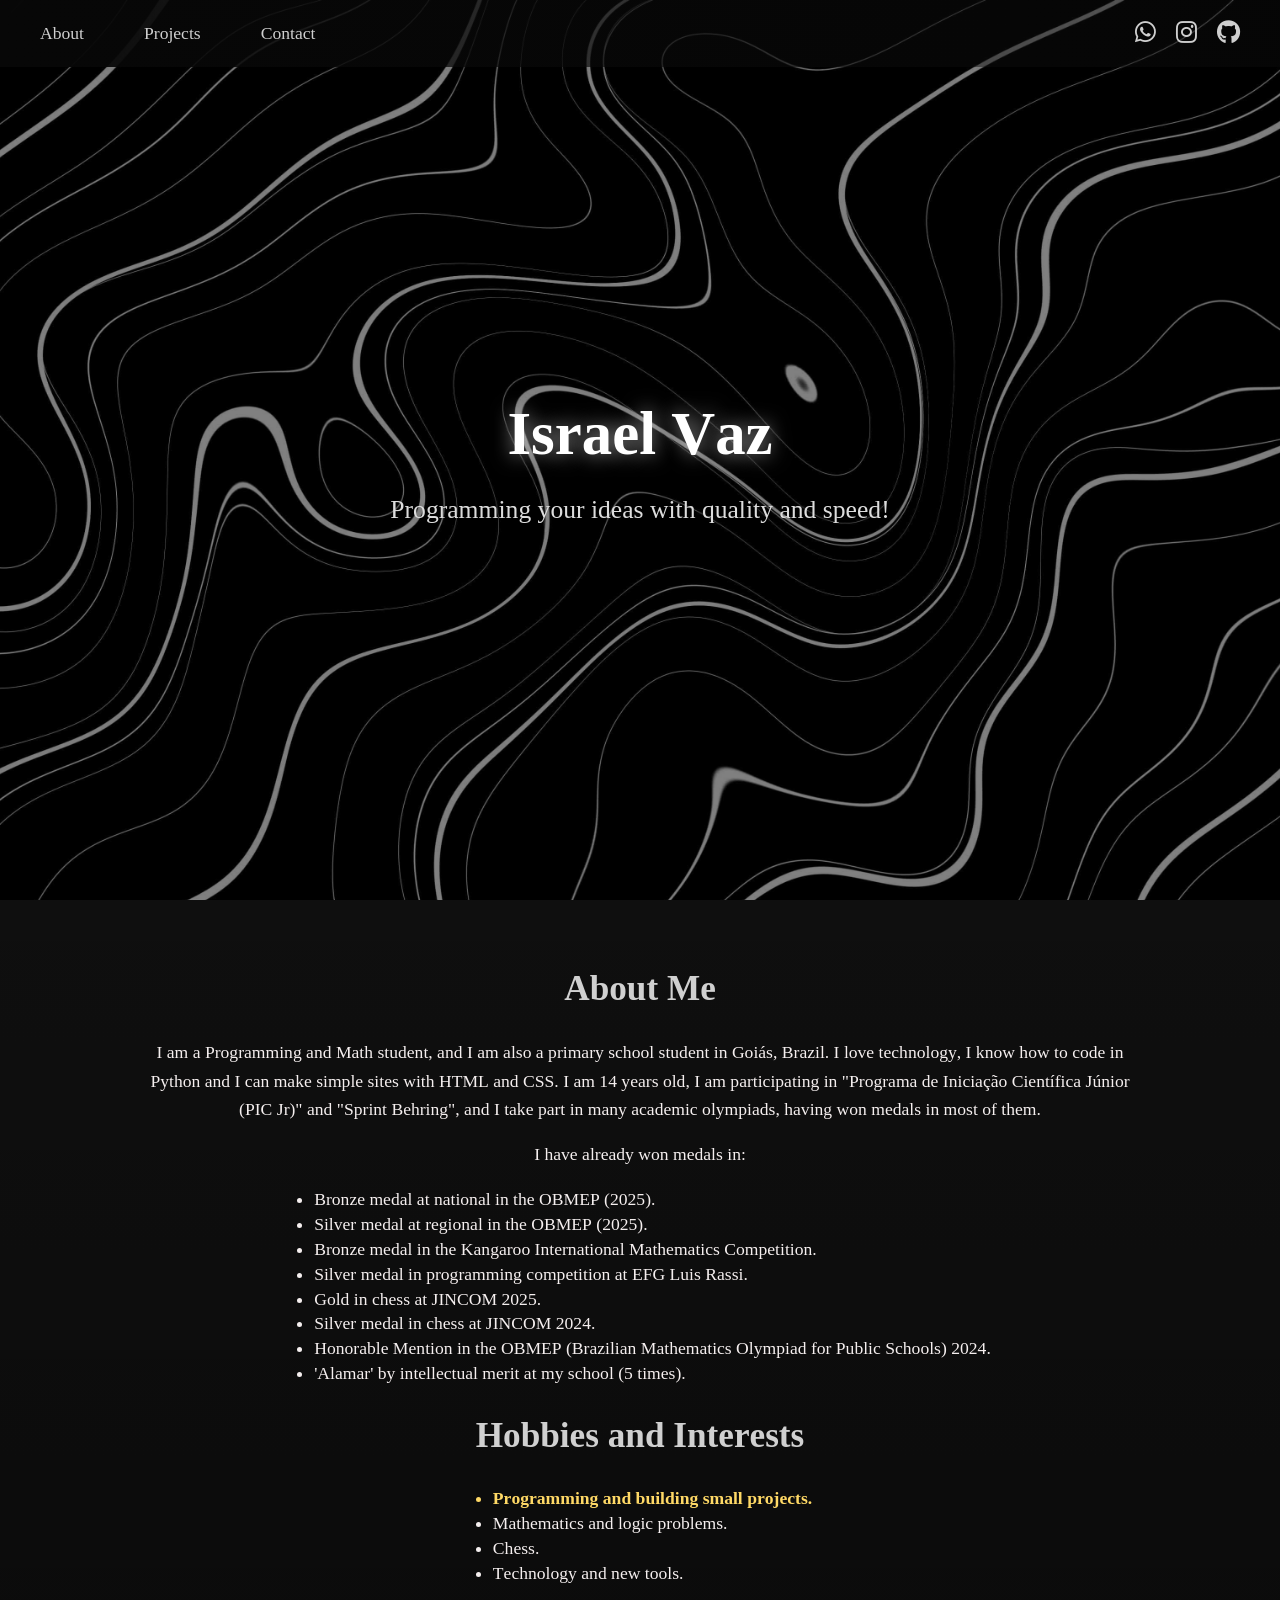
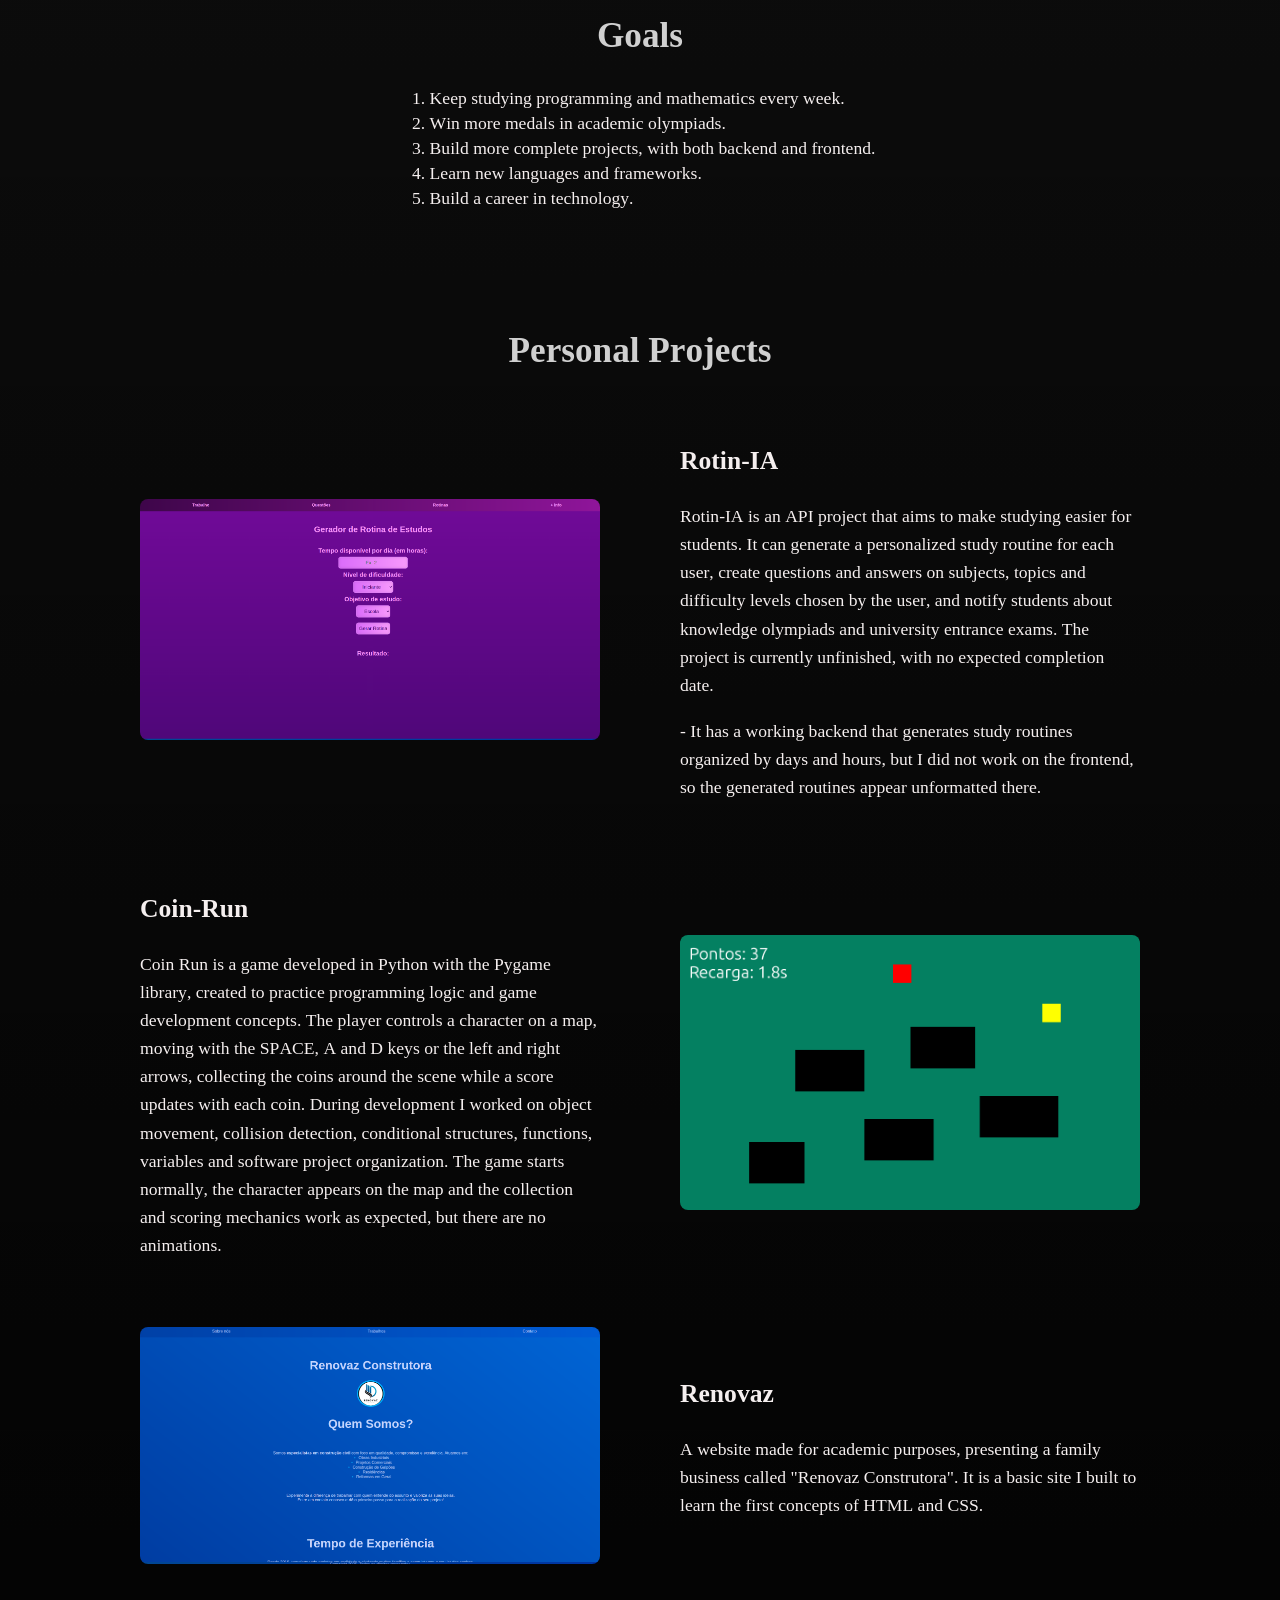
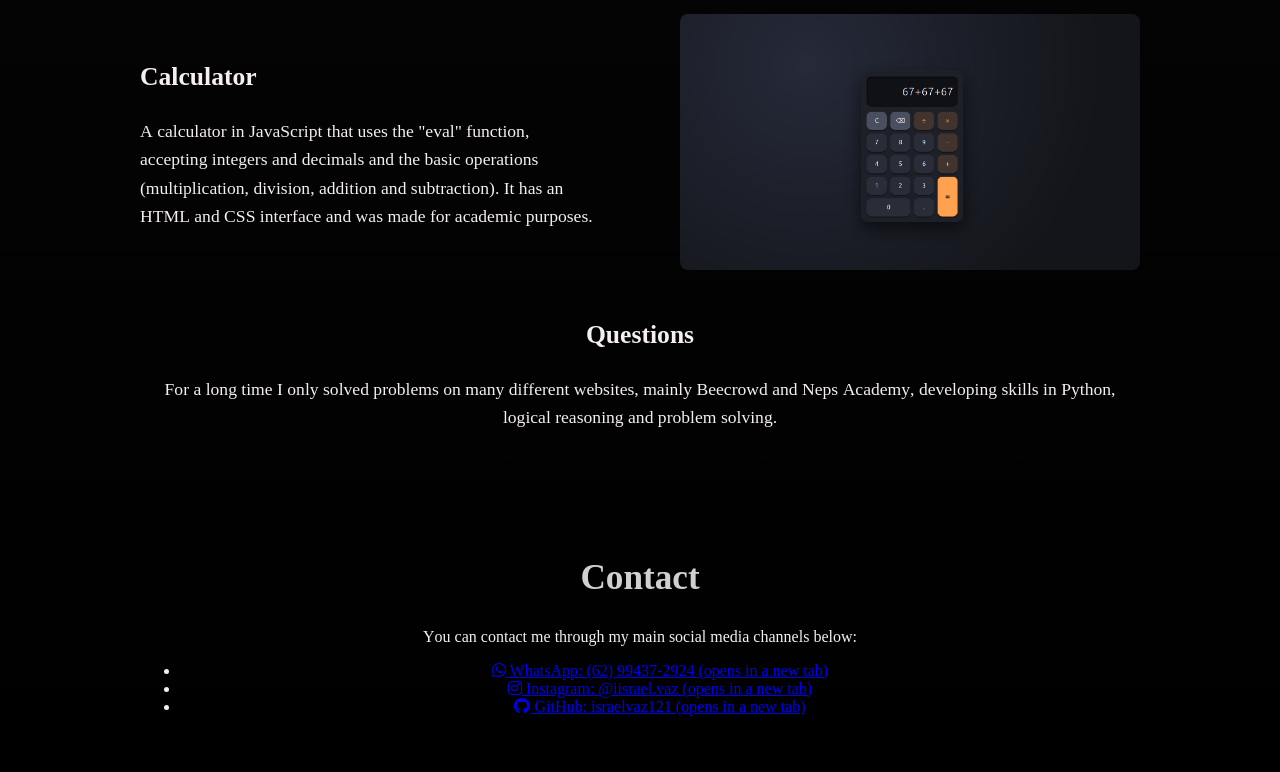
<file: portfolio/index.html>
<!DOCTYPE html>
<html lang="en">
<head>
    <meta charset="UTF-8">
    <meta name="viewport" content="width=device-width, initial-scale=1.0">
    <title>Israel Vaz | Portfolio</title>

    <!-- Font Awesome (ícones) -->
    <link rel="stylesheet" href="https://cdnjs.cloudflare.com/ajax/libs/font-awesome/6.6.0/css/all.min.css">
    <link rel="stylesheet" href="styles.css">
    <script src="script.js" defer></script>
</head>
<body>

    <header>
        <nav>
            <div class="barra">
                <ul class="menu-links">
                    <li><a href="#sobre">About</a></li>
                    <li><a href="#projetos">Projects</a></li>
                    <li><a href="#contato">Contact</a></li>
                </ul>

                <div class="menu-icons">
                    <a href="https://wa.me/5562994372924" target="_blank" rel="noopener noreferrer" class="whatsapp" aria-label="WhatsApp (opens in a new tab)" title="WhatsApp (opens in a new tab)"><i class="fab fa-whatsapp"></i></a>
                    <a href="https://www.instagram.com/iisrael.vaz" target="_blank" rel="noopener noreferrer" aria-label="Instagram (opens in a new tab)" title="Instagram (opens in a new tab)"><i class="fab fa-instagram"></i></a>
                    <a href="https://www.github.com/israelvaz121" target="_blank" rel="noopener noreferrer" aria-label="GitHub (opens in a new tab)" title="GitHub (opens in a new tab)"><i class="fab fa-github"></i></a>
                </div>
            </div>
        </nav>

        <section class="hero">
            <img src="fundoportifas.jpg" alt="Dark background of the portfolio header">
            <div class="overlay">
                <h1 id="titulo-principal" class="flutuante">Israel Vaz</h1>
                <p class="flutuante">Programming your ideas with quality and speed!</p>
            </div>
        </section>
    </header>

    <main>
<section class="container flutuante" id="sobre">
    <h2 class="flutuante">About Me</h2>
    <p> I am a Programming and Math student, and I am also a primary school student in Goiás, Brazil. I love technology, I know how to code in Python and I can make simple sites with HTML and CSS. I am 14 years old, I am participating in "Programa de Iniciação Científica Júnior (PIC Jr)" and "Sprint Behring", and I take part in many academic olympiads, having won medals in most of them.</p>
    <p>I have already won medals in:</p>

    <ul class="medalhas flutuante">
        <li>Bronze medal at national in the OBMEP (2025).</li>
        <li>Silver medal at regional in the OBMEP (2025).</li>
        <li>Bronze medal in the Kangaroo International Mathematics Competition.</li>
        <li>Silver medal in programming competition at EFG Luis Rassi.</li>
        <li>Gold in chess at JINCOM 2025.</li>
        <li>Silver medal in chess at JINCOM 2024.</li>
        <li>Honorable Mention in the OBMEP (Brazilian Mathematics Olympiad for Public Schools) 2024.</li>
        <li>'Alamar' by intellectual merit at my school (5 times).</li>
    </ul>

    <h2>Hobbies and Interests</h2>
    <ul class="medalhas interesses">
        <li class="destaque">Programming and building small projects.</li>
        <li>Mathematics and logic problems.</li>
        <li>Chess.</li>
        <li>Technology and new tools.</li>
    </ul>

    <h2>Goals</h2>
    <ol class="medalhas objetivos">
        <li>Keep studying programming and mathematics every week.</li>
        <li>Win more medals in academic olympiads.</li>
        <li>Build more complete projects, with both backend and frontend.</li>
        <li>Learn new languages and frameworks.</li>
        <li>Build a career in technology.</li>
    </ol>
</section>

<section class="container" id="projetos">
    <h2 class="">Personal Projects</h2>
        <div class="projeto">
            <img src="rotinia.png" alt="Rotin-IA project image" class="imagenprojeto flutuante">
            <div class="texto flutuante" >
                <h3>Rotin-IA</h3>
                <p>Rotin-IA is an API project that aims to make studying easier for students. It can generate a personalized
study routine for each user, create questions and answers on subjects, topics and difficulty levels chosen by
the user, and notify students about knowledge olympiads and university entrance exams. The project is currently
unfinished, with no expected completion date.</p>
                <p>- It has a working backend that generates study routines organized by days and hours, but I did not work on the frontend, so the generated routines appear unformatted there.</p>
            </div>
        </div>

        <div class="projeto ">
            <img src="coinrun.png" alt="Coin-Run game image" class="imagenprojeto flutuante">
            <div class="texto flutuante">
                <h3>Coin-Run</h3>
                <p>Coin Run is a game developed in Python with the Pygame library, created to practice programming logic and
game development concepts. The player controls a character on a map, moving with the SPACE, A and D keys or the
left and right arrows, collecting the coins around the scene while a score updates with each coin. During
development I worked on object movement, collision detection, conditional structures, functions, variables and
software project organization. The game starts normally, the character appears on the map and the collection and
scoring mechanics work as expected, but there are no animations.</p>
            </div>
        </div>

        <div class="projeto ">
            <img src="renovaz.png" alt="Renovaz website image" class="imagenprojeto flutuante">
            <div class="texto flutuante">
                <h3>Renovaz</h3>
                <p>A website made for academic purposes, presenting a family business called "Renovaz Construtora".
It is a basic site I built to learn the first concepts of HTML and CSS.</p>
            </div>
        </div>

        <div class="projeto flutuante">
            <img src="calculadora.png" alt="Calculator image" class="imagenprojeto flutuante">
            <div class="texto flutuante">
                <h3>Calculator</h3>
                <p>A calculator in JavaScript that uses the "eval" function, accepting integers and decimals and the basic
operations (multiplication, division, addition and subtraction). It has an HTML and CSS interface and was
made for academic purposes.</p>
            </div>
        </div>

        <h3 class="flutuante">Questions</h3>
        <p>
            For a long time I only solved problems on many different websites, mainly Beecrowd and Neps Academy,
developing skills in Python, logical reasoning and problem solving.
        </p>
</section>
    </main>

    <footer id="contato">
        <h2>Contact</h2>
        <p>You can contact me through my main social media channels below:</p>
        <ul class="contato">
            <li><a href="https://wa.me/5562994372924" target="_blank" rel="noopener noreferrer" class="whatsapp"><i class="fab fa-whatsapp"></i> WhatsApp: (62) 99437-2924 (opens in a new tab)</a></li>
            <li><a href="https://www.instagram.com/iisrael.vaz" target="_blank" rel="noopener noreferrer" class="instagram"><i class="fab fa-instagram"></i> Instagram: @iisrael.vaz (opens in a new tab)</a></li>
            <li><a href="https://www.github.com/israelvaz121" target="_blank" rel="noopener noreferrer" class="github"><i class="fab fa-github"></i> GitHub: israelvaz121 (opens in a new tab)</a></li>
        </ul>
    </footer>
</body>
</html>
</file>
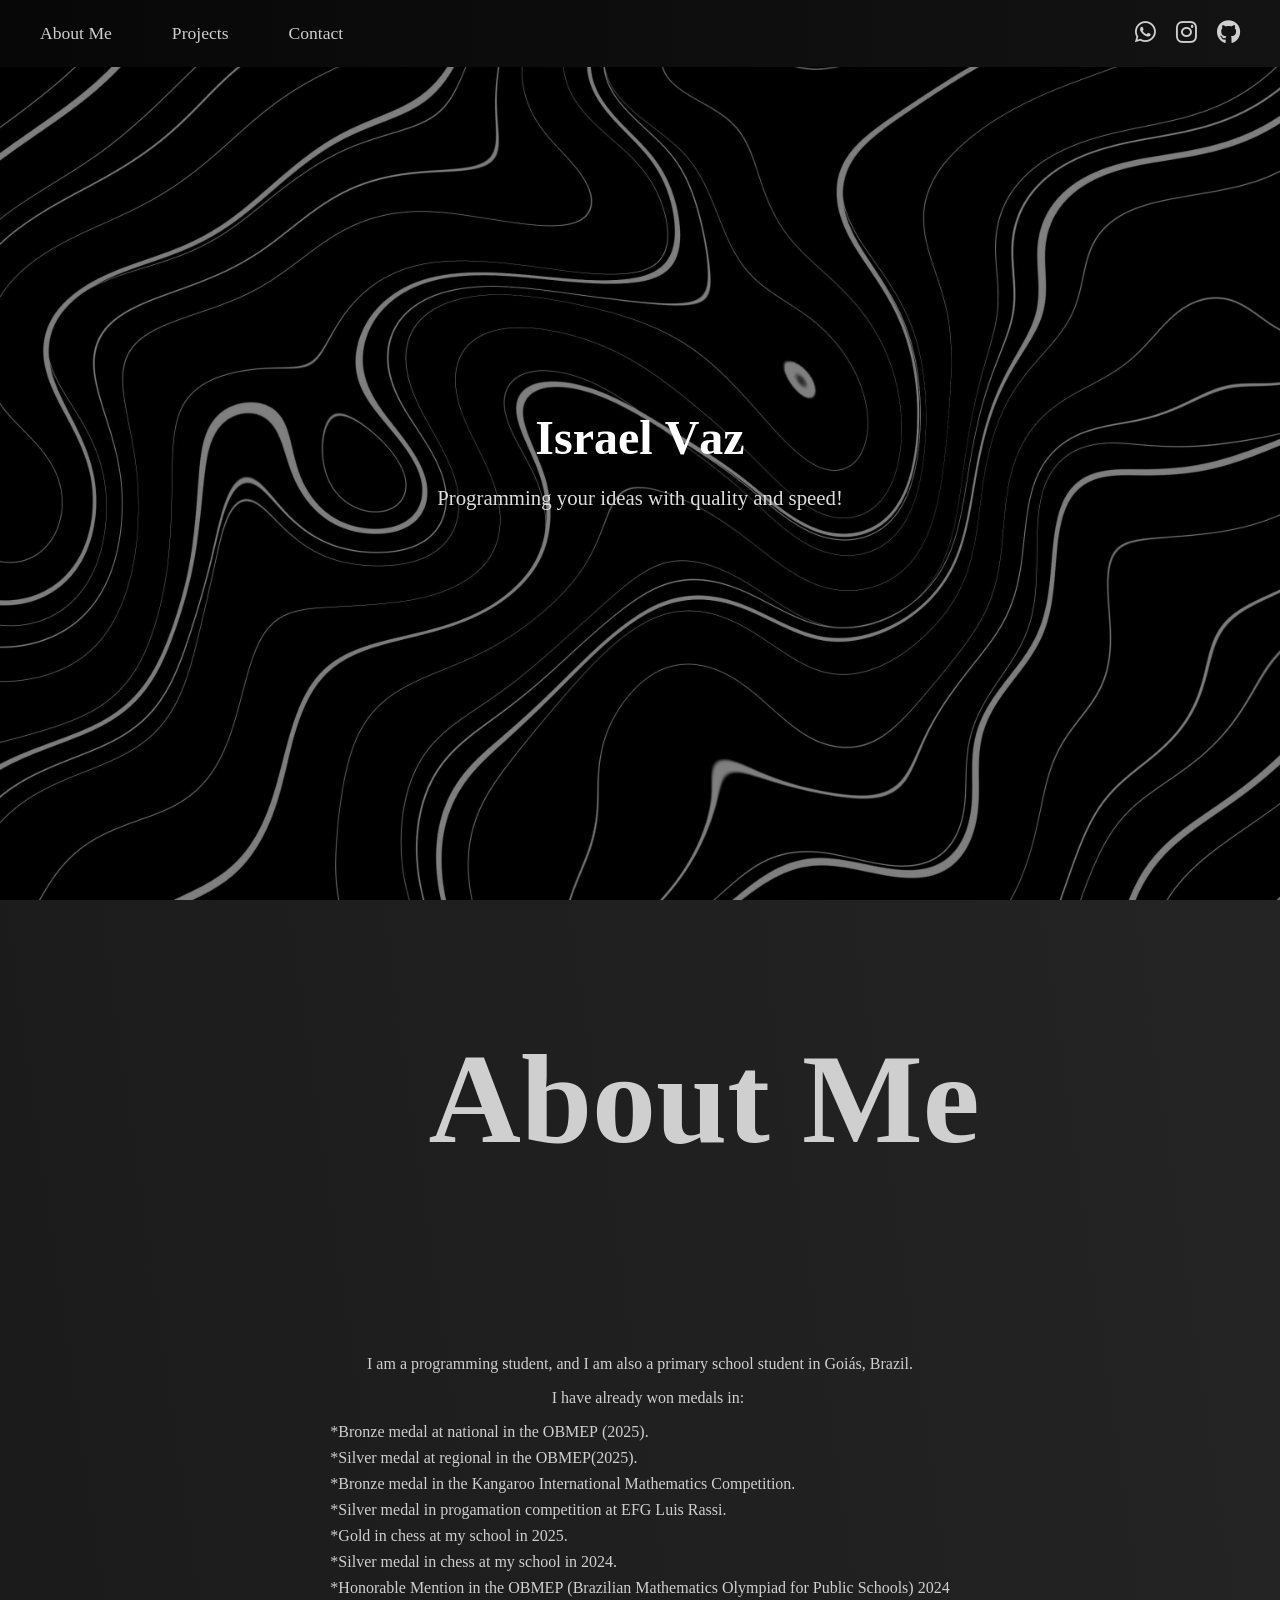
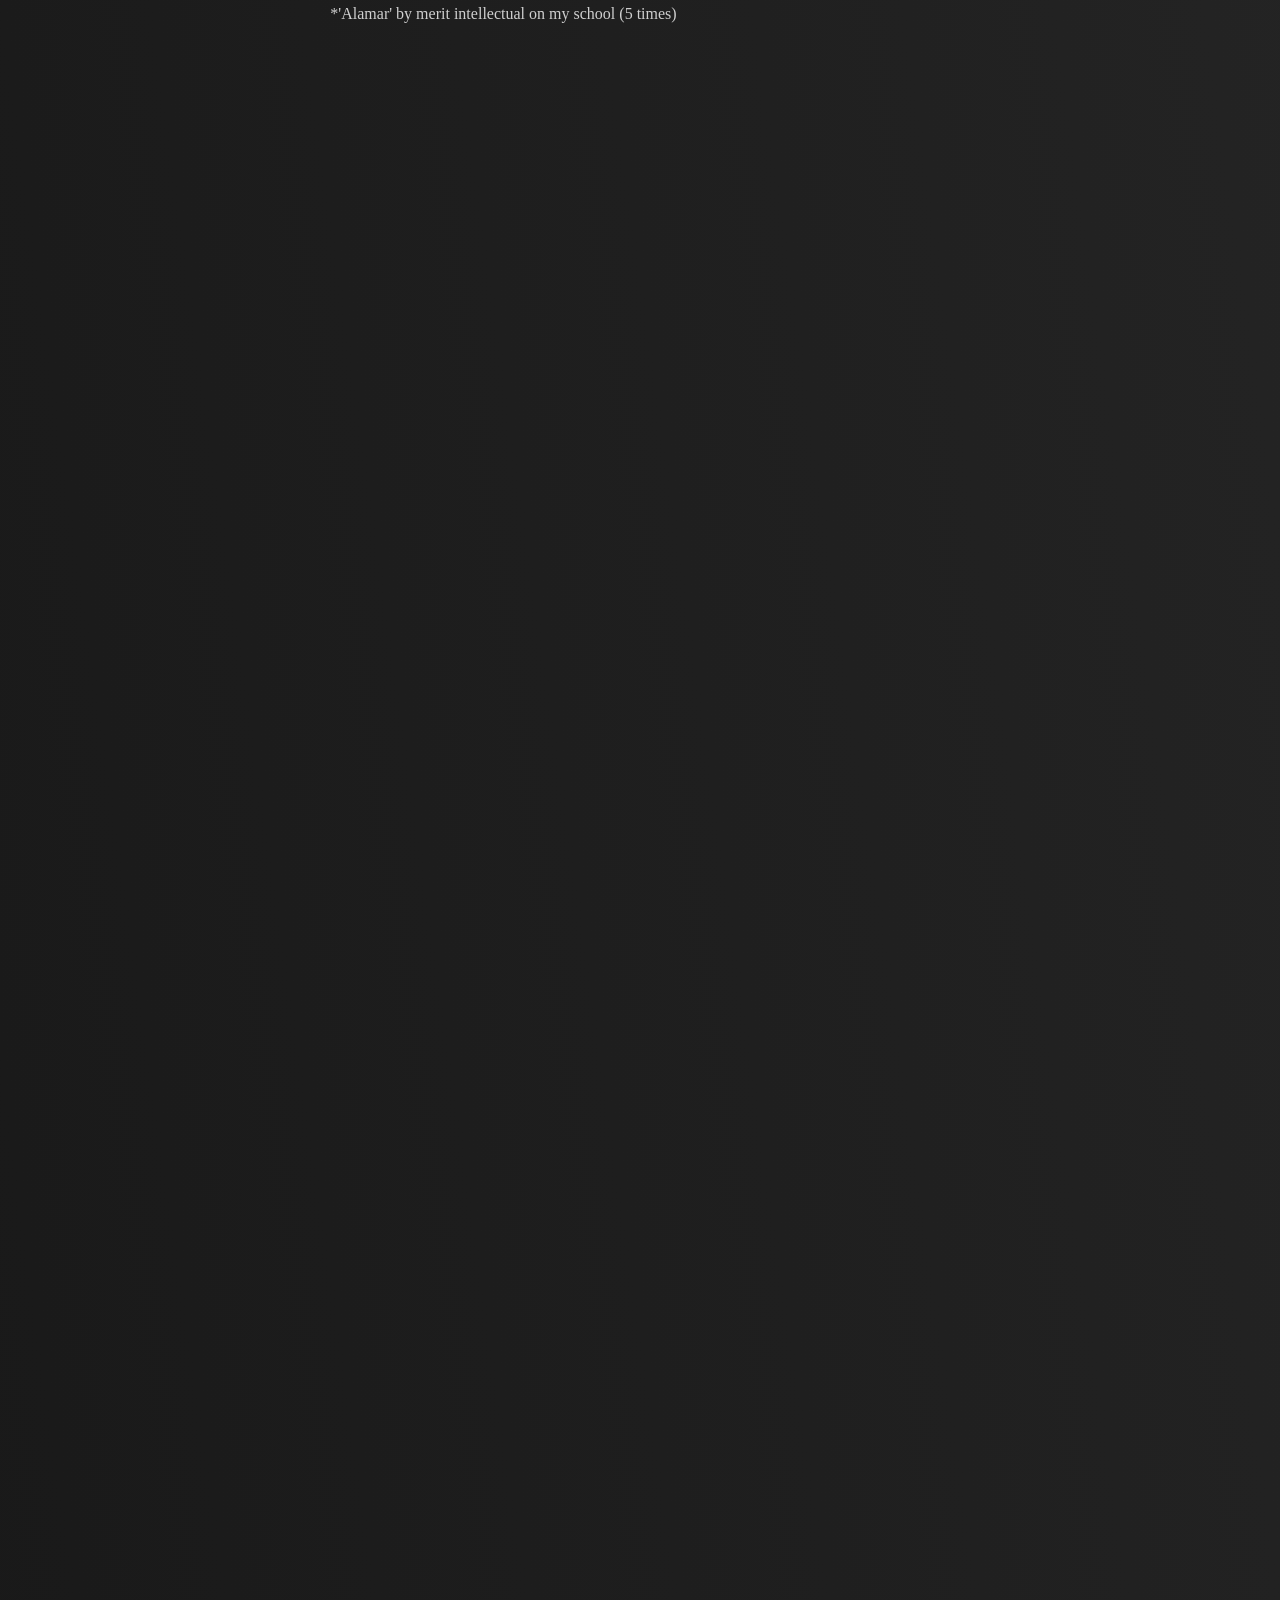
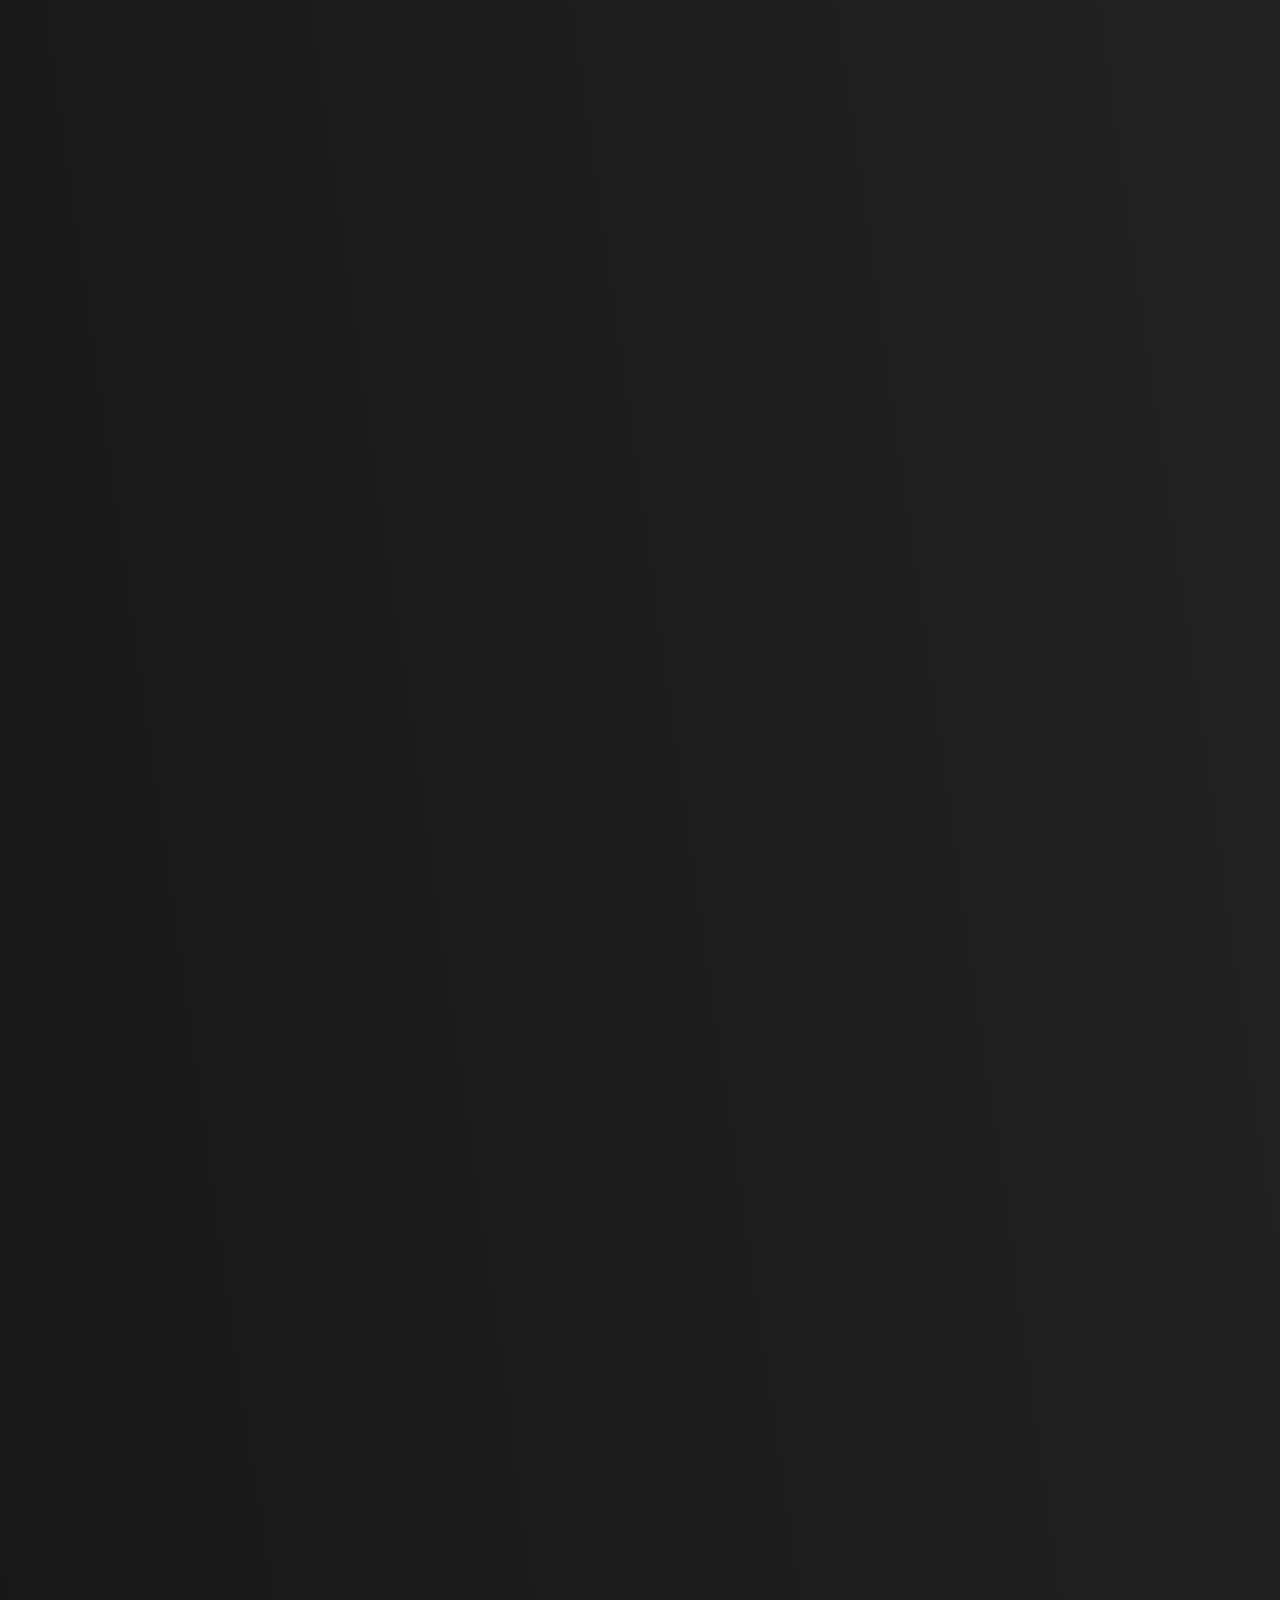
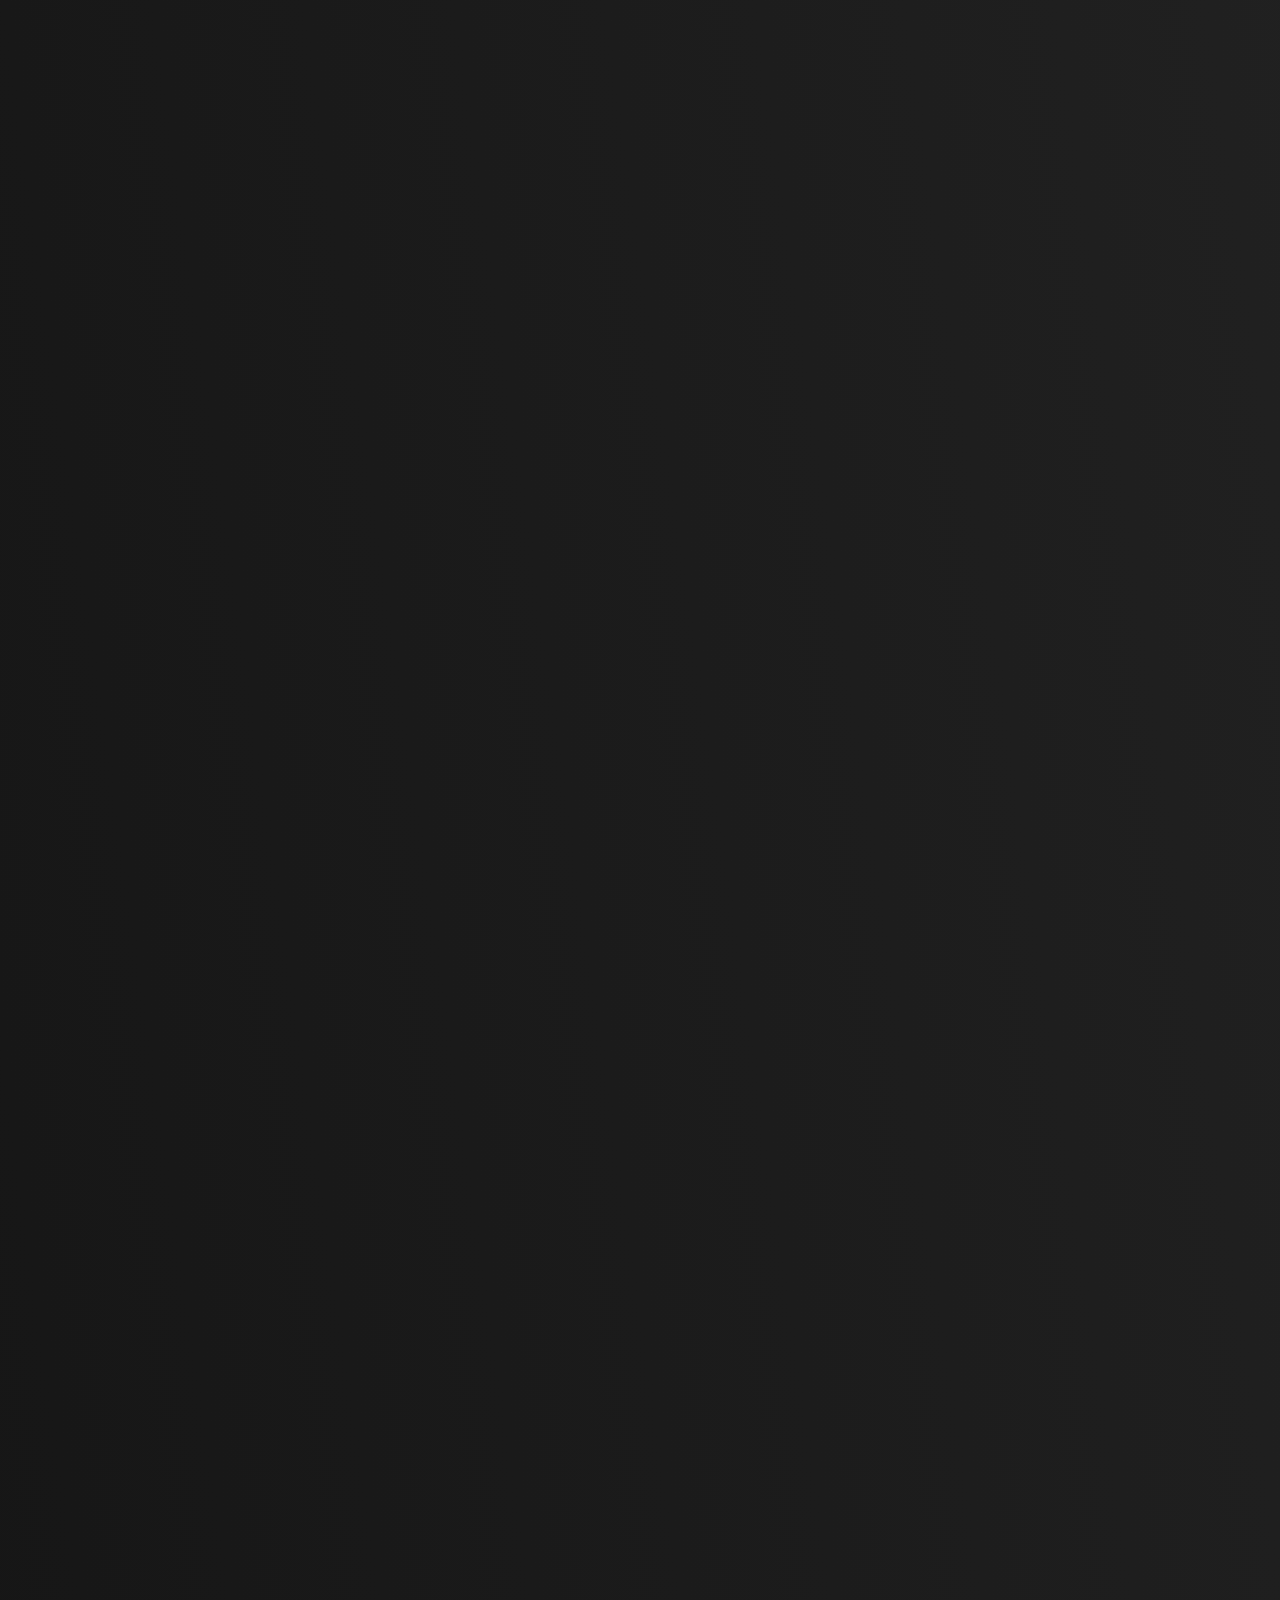
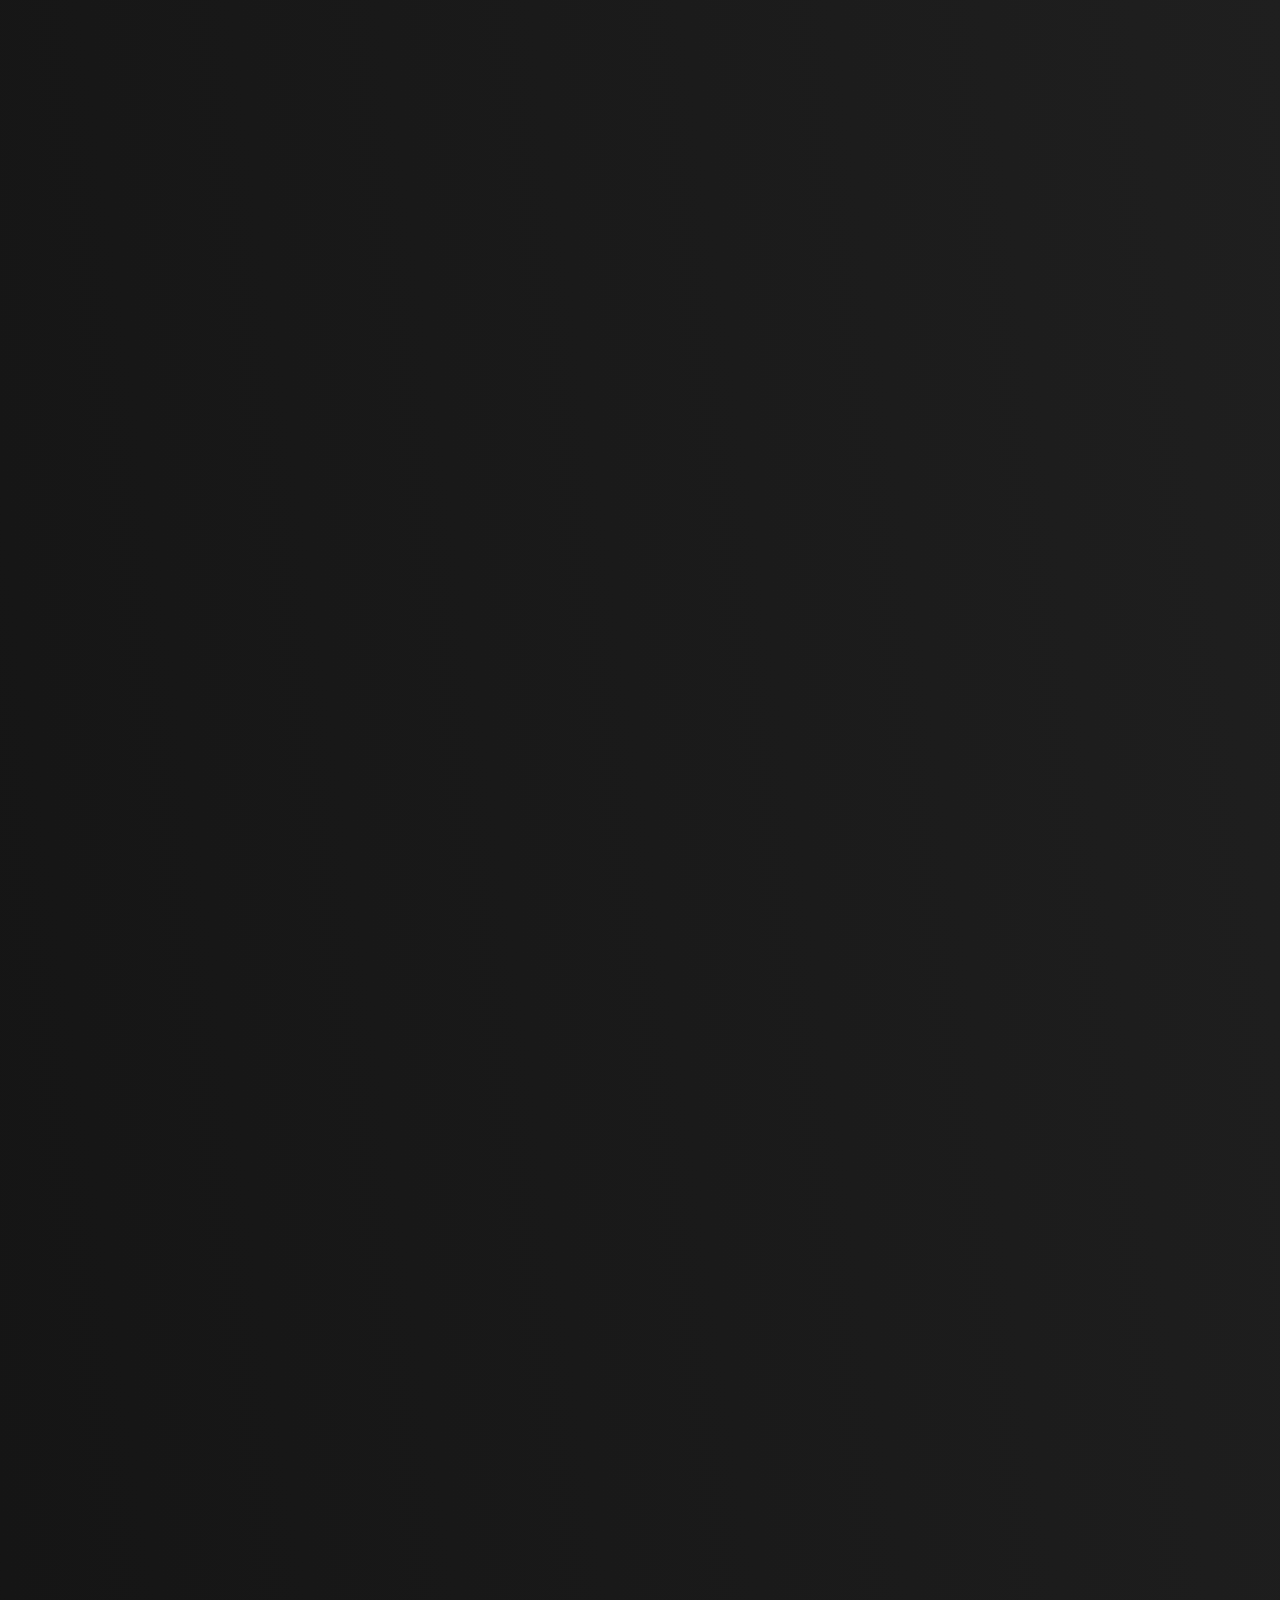
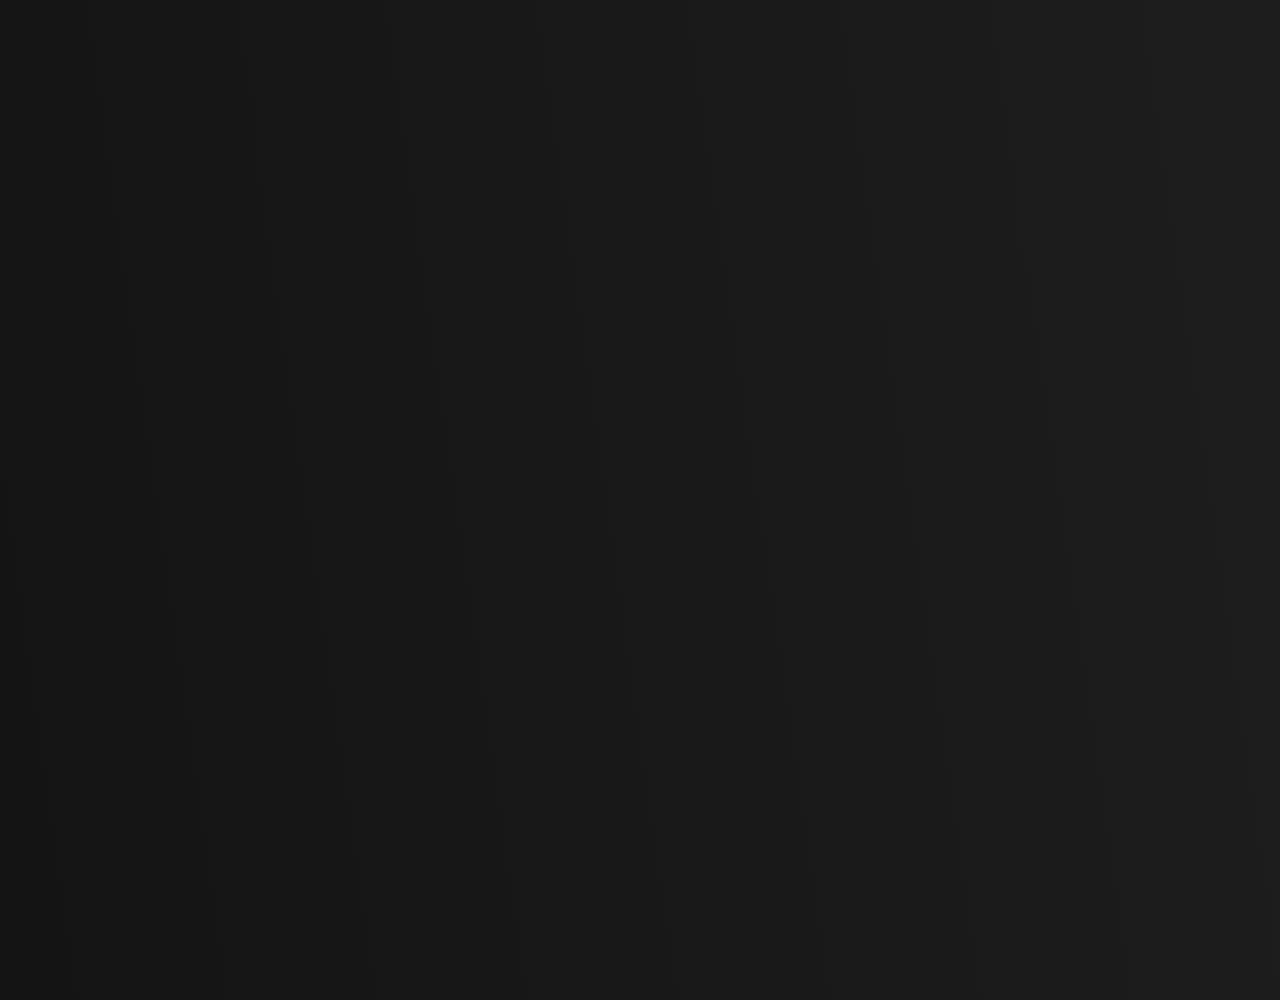
<file: portifolio/index.html>
<!DOCTYPE html>
<html lang="pt-br">
<head>
    <meta charset="UTF-8">
    <meta name="viewport" content="width=device-width, initial-scale=1.0">
    <title>Menu com Ícones</title>

    <!-- Font Awesome (ícones) -->
    <link rel="stylesheet" href="https://cdnjs.cloudflare.com/ajax/libs/font-awesome/6.6.0/css/all.min.css">
    <link rel="stylesheet" href="style.css">
    <script src="script.js" defer></script>
    <style>
            html { 
            scroll-behavior: smooth; 
        } 
        #sobre { 
            scroll-margin-top: 100px; 
        }
    </style>
</head>
<body>

    <!-- MENU -->
<nav>
    <ul>
    <div class="menu-links">
        <li><a href="#sobre">About Me</a></li>
        <li><a href="#trabalhos">Projects</a></li>
        <li><a href="#contato">Contact</a></li>
    </div>

    <div class="menu-icons">
        <a href="#" class="whatsapp"><i class="fab fa-whatsapp"></i></a>
        <a href="https://www.instagram.com/iisrael.vaz" target="_blank" rel="noopener noreferrer"><i class="fab fa-instagram"></i></a>
        <a href="https://www.github.com/israelvaz121" target="_blank" rel="noopener noreferrer""><i class="fab fa-github"></i></a>
    </div>
    </ul>
</nav>


    <!-- HERO -->
<section class="hero">
    <img src="fundoportifas.jpg" alt="fundo">
    <div class="overlay">
        <h1 class="span" >Israel Vaz</h1>
        <p class="span">Programming your ideas with quality and speed!</p>
    </div>
</section>

<div class="container">
    <h1 id="Sobre" class="span">
        About Me
    </h1>
</div>
<div class="container">
    <p class="span">
    I am a programming student, and I am also a primary school student in Goiás, Brazil.
    </p>
    <p class="span">
        I have already won medals in:
    </p>
    <div class="lista-medalhas">
        <p class="span">*Bronze medal at national in the OBMEP (2025).</p>
        <p class="span">*Silver medal at regional in the OBMEP(2025).</p>
        <p class="span">*Bronze medal in the Kangaroo International Mathematics Competition.</p>
        <p class="span">*Silver medal in progamation competition at EFG Luis Rassi.</p>
        <p class="span">*Gold in chess at my school in 2025.</p>
        <p class="span">*Silver medal in chess at my school in 2024.</p>
        <p class="span">*Honorable Mention in the OBMEP (Brazilian Mathematics Olympiad for Public Schools) 2024</p>
        <p class="span">*'Alamar' by merit intellectual on my school (5 times)</p>
    </div>
</div>

</body>
</html>
</file>
<file: portfolio/styles.css>
/* ===== RESET GERAL ===== */
body {
    margin: 0;
    padding: 0;
    color: rgb(245, 239, 239);
    background: linear-gradient(to top , rgb(0, 0, 0), rgba(0, 0, 0, 0.925));
    font-family: Bodoni;
    scroll-behavior: smooth;
}
h1 {
    font-size: 2.6em;
    color: #ffffff;
}

h2 {
    font-size: 2.2em;
    color: #d0d0d0;
}

h3 {
    font-size: 1.6em;
}

/* Título principal (estilo por ID) */
#titulo-principal {
    font-size: 3.8em;
    text-shadow: 0 0 20px rgba(255, 255, 255, 0.6);
}

/* Conteúdo principal: largura máxima e centralização */
main {
    max-width: 1200px;
    margin: 0 auto;
}

/* Destaque por classe nos itens de interesses */
.destaque {
    color: #ffd966;
    font-weight: bold;
}

.medalhas.objetivos {
    list-style: decimal;
}

footer {
    max-width: 1000px;
    margin: 0 auto;
    padding: 40px 20px;
    text-align: center;
}

.container p {
    font-size: 1.1em;
    line-height: 1.6;
}

.medalhas {
    display: table;
    margin: 10px auto;
    padding-left: 25px;
    text-align: left;
    list-style: disc;
    font-size: 1.1em;
    line-height: 1.3;
}

.medalhas li {
    margin: 2px 0;
}

.projeto p {
    font-size: 1.1em;
    line-height: 1.6;
}

/* ===== MENU ===== */
nav {
    position: fixed;
    top: 0;
    width: 100%;
    z-index: 1000;
}

nav .barra {
    display: flex;
    justify-content: space-between;
    align-items: center;
    list-style: none;
    padding: 20px 40px;
    margin: 0;
    color: rgb(207, 207, 207);
    background: linear-gradient(to right, #070707, rgb(19, 19, 19, 0.3));
    transition: background 0.4s ease;
}

/* MENU QUANDO ROLA A PÁGINA */
nav .barra.rolado {
    background: rgba(15, 15, 15, 0.75);
    backdrop-filter: blur(10px);
    transition: 0.3s ease;
}

/* LINKS DO MENU */
nav .menu-links {
    display: flex;
    list-style: none;
    margin: 0;
    padding: 0;
    transition: transform 0.18s ease, color 0.18s ease;
    gap: 60px;
}
nav .menu-links :hover{
    transform: scale(1.1);
}
nav a {
    color: rgb(207, 207, 207);
    text-decoration: none;
    font-size: 1.1em;
    transition: 0.3s;
}

nav a:hover {
    color: rgb(223, 223, 224);
    text-shadow: 0 0 10px #fff;
}

/* ===== ÍCONES DO MENU ===== */
.menu-icons {
    display: flex;
    gap: 20px;
    align-items: center;
}

.menu-icons a {
    color: rgb(207, 207, 207);
    font-size: 1.5rem;
    transition: transform 0.18s ease, color 0.18s ease;
    text-decoration: none;
}

.menu-icons :hover {
    transform: scale(1.2);
    .menu-icons a.whatsapp:hover { color: #25D366; }
    .menu-icons a.instagram:hover { color: #db21b3; }
    .menu-icons a.github:hover { color: #ffffff; }
}


/* ===== HERO (imagem de fundo) ===== */
.hero {
    position: relative;
    width: 100%;
    height: 100vh;
    overflow: hidden;
}

.hero img {
    width: 100%;
    height: 101%;
    object-fit: cover;
    filter: brightness(0.5);
}
.imagenprojeto {
    position: relative;
    flex: 1 1 50%;
    width: 50%;
    min-width: 0;
    height: auto;
    object-fit: cover;
    border-radius: 8px;
}

.projeto {
    display: flex;
    align-items: center;
    gap: 80px;
    margin: 50px 0;
}

.projeto:nth-of-type(even) {
    flex-direction: row-reverse;
}

.imagenprojeto {
    transition: transform 0.3s ease, box-shadow 0.3s ease;
}

.imagenprojeto:hover {
    transform: scale(1.06) rotate(-1deg);
    box-shadow: 0 0 20px rgba(129, 129, 129, 0.603);
}

.projeto .texto {
    flex: 1 1 50%;
    min-width: 0;
    text-align: left;
}

@media (max-width: 700px) {
    .projeto,
    .projeto:nth-of-type(even) {
        flex-direction: column;
    }
    .imagenprojeto {
        flex: none;
        width: 100%;
    }
}

.imagenprojeto img {
    width: 100px;
    height: 101px;
    object-fit: cover;
    filter: brightness(0.5);
}
/* ===== TEXTO SOBRE A IMAGEM ===== */
.overlay {
    position: absolute;
    top: 50%;
    left: 50%;
    transform: translate(-50%, -50%);
    text-align: center;
    color: white;
    padding: 20px;
}

.overlay h1 {
    margin-bottom: 15px;
}

.overlay p {
    font-size: 1.6em;
    color: #ddd;
}

/* ===== OUTRAS SEÇÕES ===== */
.container {
    max-width: 1000px;
    margin: 0 auto;
    padding: 40px 20px;
    text-align: center; 
}

/* ===== HOVER NAS LETRAS ===== */
.palavra {
    display: inline-block;
    white-space: nowrap;
}

.letra {
    display: inline-block;
    transition: 0.3s ease;
    white-space: pre;
    cursor: default;
}

.letra:hover {
    color: #ffffff;
    transform: scale(1.8) rotate(12deg);
    text-shadow: 0 0 10px #ffffff, 0 0 25px #ffffff, 0 0 40px #8ab4ff;
}

/* ===== FLUTUANTE ===== */
@keyframes flutuar {
    0%, 100% { transform: translateY(0); }
    50%      { transform: translateY(-8px); }
}

.flutuante {
    animation: flutuar 4s ease-in-out infinite;
}

.projeto.flutuante:nth-of-type(even),
.flutuante:nth-of-type(even) {
    animation-duration: 5s;
    animation-delay: -1.5s;
}

@media (prefers-reduced-motion: reduce) {
    .flutuante { animation: none; }
}
</file>
<file: portifolio/style.css>
/* ===== RESET GERAL ===== */
body {
    margin: 0;
    padding: 0;
    min-height: 1000vh;
    color: rgb(207, 207, 207);
    background: linear-gradient(to top right, rgb(20, 20, 20), rgb(37, 37, 37));
    font-family: Bodoni;
    scroll-behavior: smooth;
}
h1 {
    font-size: 8em;
}

/* ===== MENU ===== */
nav {
    position: fixed;
    top: 0;
    width: 100%;
    z-index: 1000;
}

nav ul {
    display: flex;
    justify-content: space-between;
    align-items: center;
    list-style: none;
    padding: 20px 40px;
    margin: 0;
    color: rgb(207, 207, 207);
    background: linear-gradient(to right, #070707, rgb(19, 19, 19));
    transition: background 0.4s ease;
}

/* MENU QUANDO ROLA A PÁGINA */
nav ul.rolado {
    background: rgba(15, 15, 15, 0.75);
    backdrop-filter: blur(10px);
    transition: 0.3s ease;
}

/* LINKS DO MENU */
nav ul .menu-links {
    display: flex;
    gap: 60px;
}

nav a {
    color: rgb(207, 207, 207);
    text-decoration: none;
    font-size: 1.1em;
    transition: 0.3s;
}

nav a:hover {
    color: rgb(223, 223, 224);
    text-shadow: 0 0 10px #fff;
}

/* ===== ÍCONES DO MENU ===== */
.menu-icons {
    display: flex;
    gap: 20px;
    align-items: center;
}

.menu-icons a {
    color: rgb(207, 207, 207);
    font-size: 1.5rem;
    transition: transform 0.18s ease, color 0.18s ease;
    text-decoration: none;
}

.menu-icons a:hover {
    transform: scale(1.2);
}

.menu-icons a.whatsapp:hover { color: #25D366; }
.menu-icons a.instagram:hover { color: #e242bf; }
.menu-icons a.github:hover { color: #ffffff; }

/* ===== HERO (imagem de fundo) ===== */
.hero {
    position: relative;
    width: 100%;
    height: 100vh;
    overflow: hidden;
}

.hero img {
    width: 100%;
    height: 100%;
    object-fit: cover;
    filter: brightness(0.5);
}

/* ===== TEXTO SOBRE A IMAGEM ===== */
.overlay {
    position: absolute;
    top: 50%;
    left: 50%;
    transform: translate(-50%, -50%);
    text-align: center;
    color: white;
    padding: 20px;
}

.overlay h1 {
    font-size: 3em;
    margin-bottom: 15px;
}

.overlay p {
    font-size: 1.3em;
    color: #ddd;
}

/* ===== OUTRAS SEÇÕES ===== */
.container {
    max-width: 1000px;
    margin: 0 auto;
    padding: 40px 20px;
    text-align: center; 
}

/* ===== LISTA DE MEDALHAS (alinhada à esquerda, bloco centralizado) ===== */
.lista-medalhas {
    width: fit-content;
    max-width: 100%;
    margin: 0 auto;
    text-align: left;
}

.lista-medalhas p {
    margin: 0 0 8px;
}

/* ===== HOVER NAS LETRAS ===== */
h1 span,
p span {
    display: inline-block;
    transition: 0.3s ease;
    white-space: pre;
    cursor: default;
}

h1 span:hover,
p span:hover {
    color: #f1f1f1;
    transform: scale(1.4) rotate(10deg);
    text-shadow: 0 0 15px #ffffff;
}

/* ===== SCROLL ===== */
html {
    scroll-behavior: smooth;
}

#sobre, #trabalhos, #contato {
    scroll-margin-top: 120px;
}
</file>
